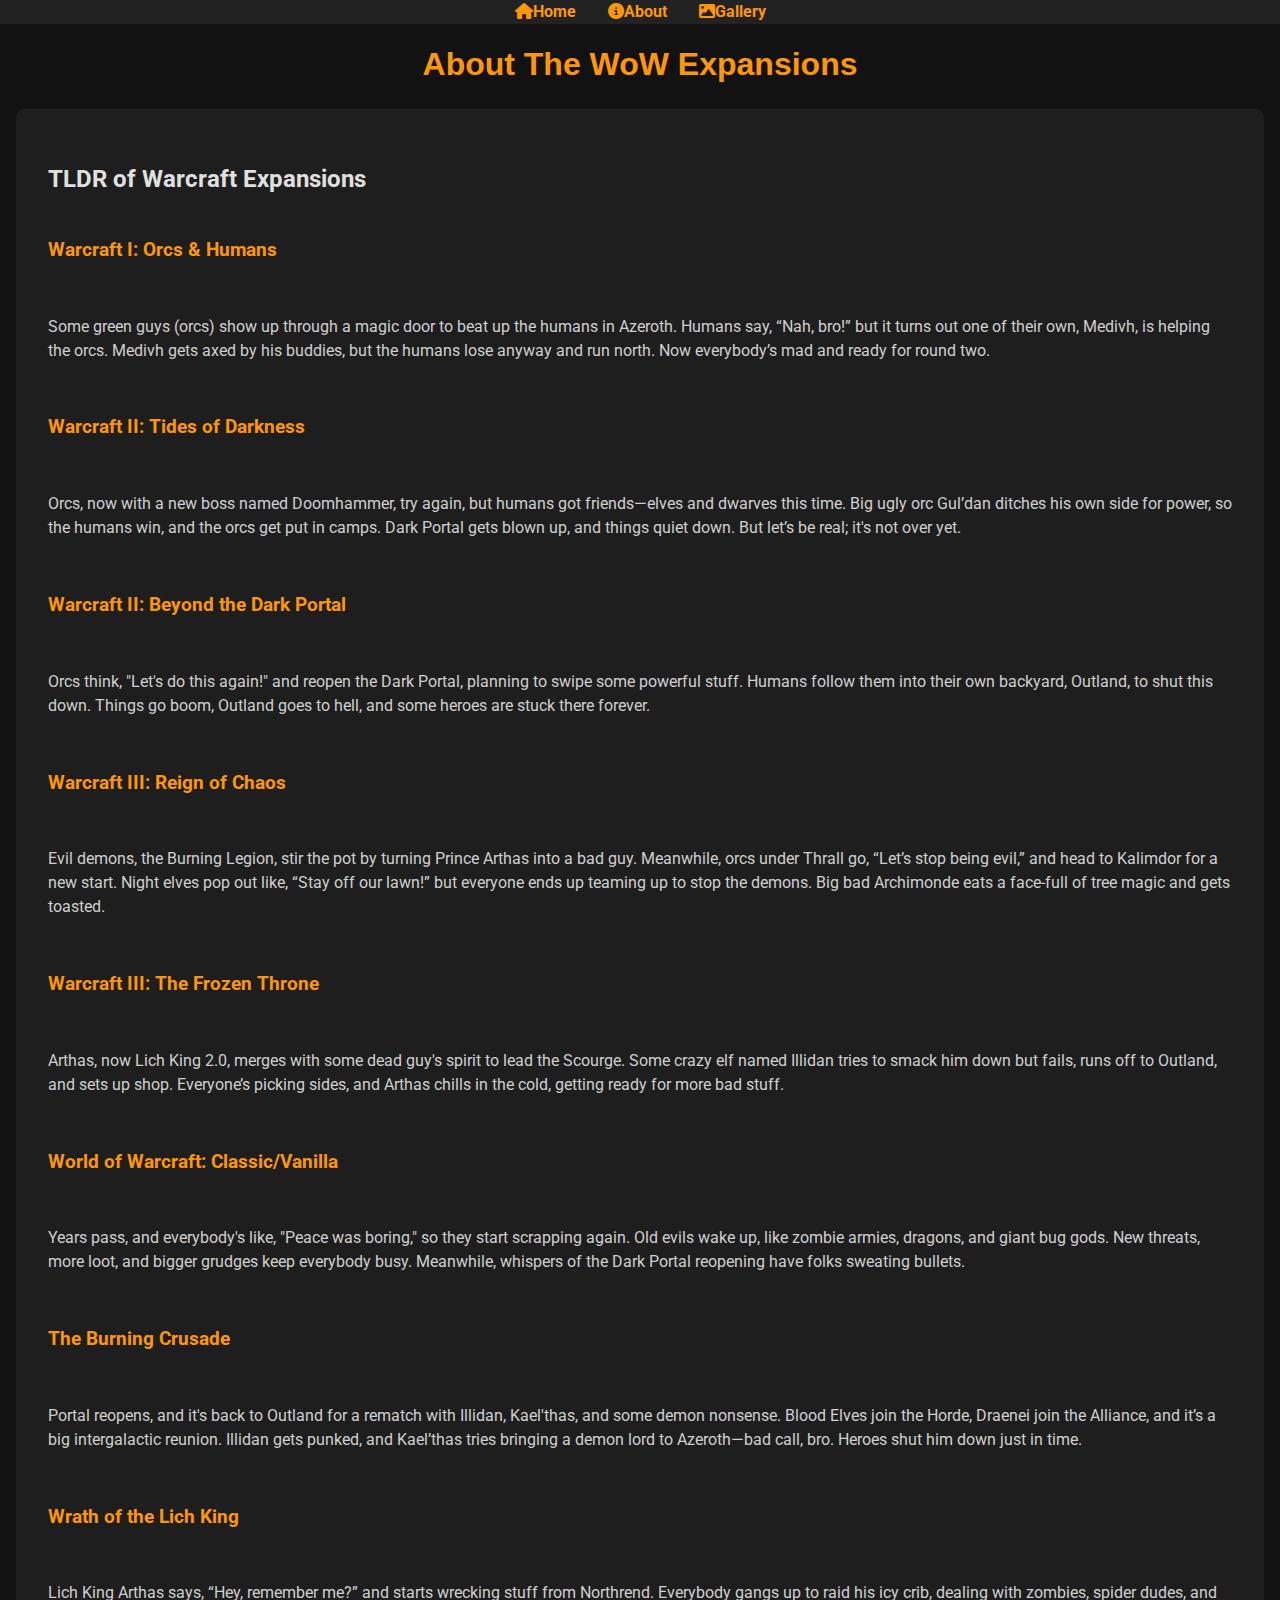
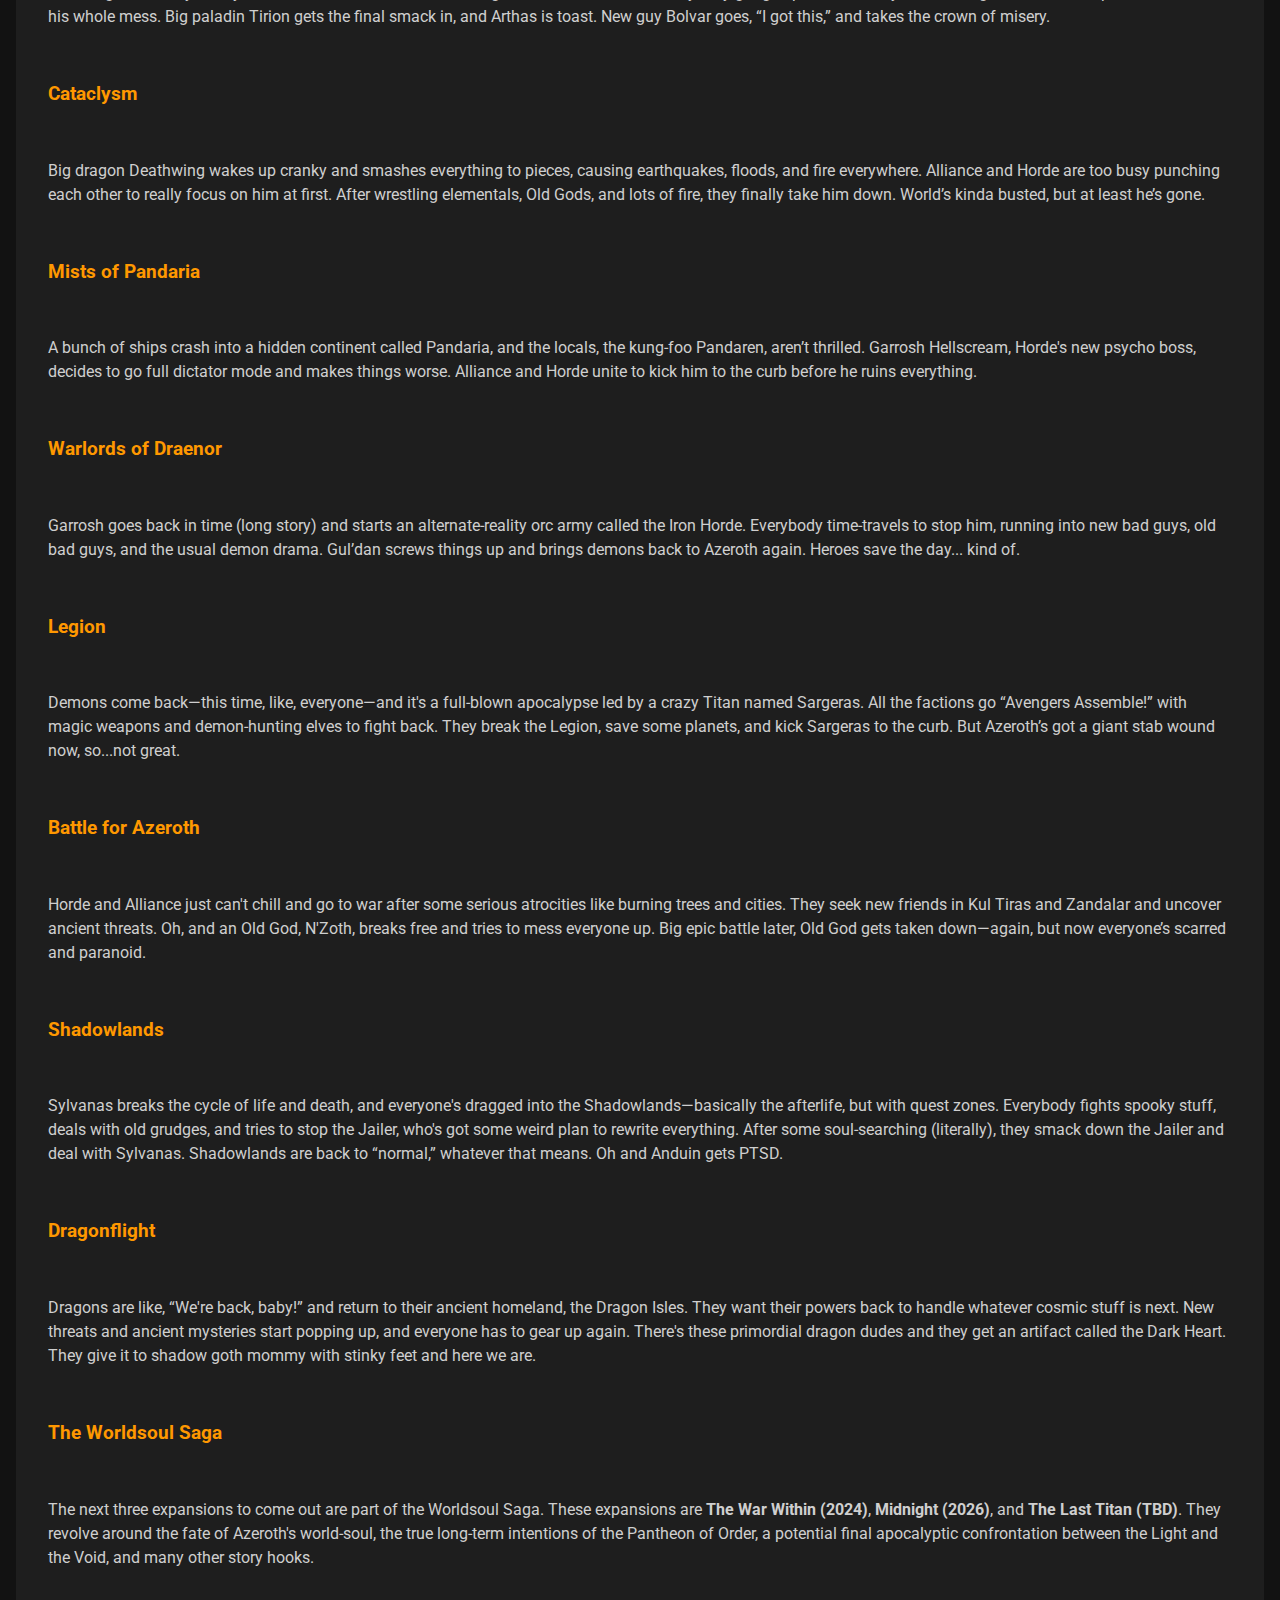
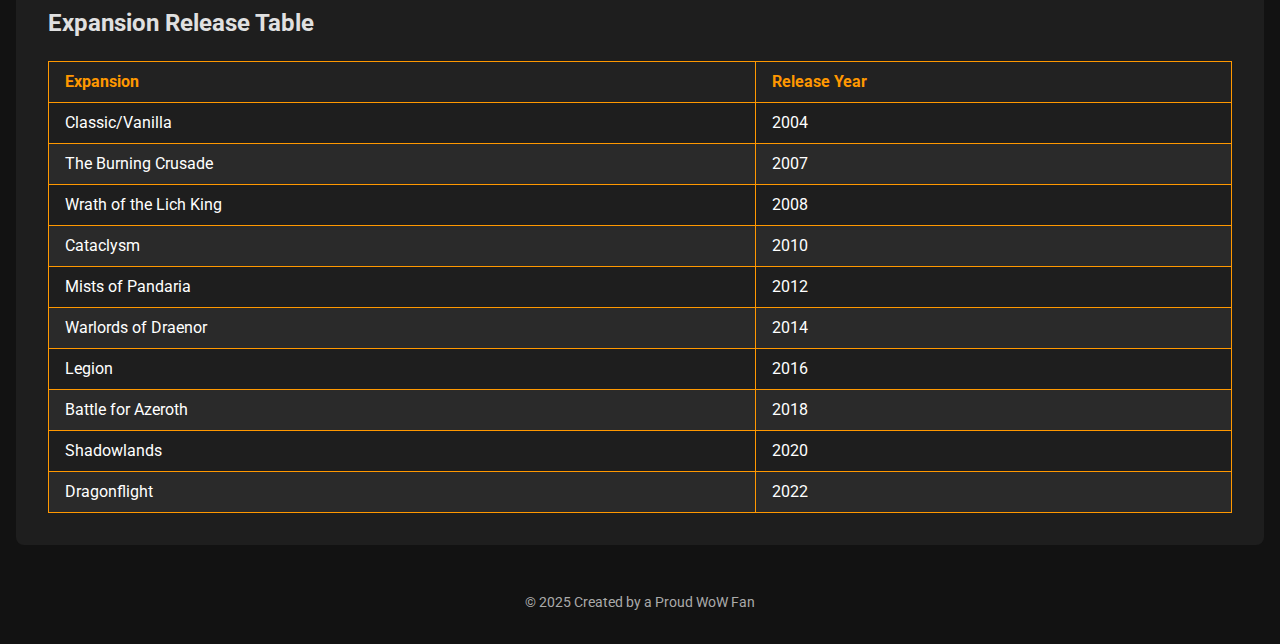
<file: about.html>
<!DOCTYPE html>
<html lang="en">
<head>
    <meta charset="UTF-8">
    <meta name="viewport" content="width=device-width, initial-scale=1.0">
    <title>About - World of Warcraft Fan Page</title>

    <link href="https://fonts.googleapis.com/css2?family=Roboto:wght@400;700&display=swap" rel="stylesheet">

    <link rel="stylesheet" href="https://cdnjs.cloudflare.com/ajax/libs/font-awesome/6.4.0/css/all.min.css">

    <link rel="icon" href="favicon.ico" type="image/x-icon">

    <link rel="stylesheet" href="styles.css">
</head>
<body>
    <nav class="navbar">
        <ul>
            <li><a href="index.html"><i class="fa fa-home"></i>Home</a></li>
            <li><a href="about.html"><i class="fa fa-info-circle"></i>About</a></li>
            <li><a href="gallery.html"><i class="fa fa-image"></i>Gallery</a></li>
        </ul>
    </nav>

    <h1 id="main-header">About The WoW Expansions</h1>

    <main class="content">
        <h2>TLDR of Warcraft Expansions</h2>

        <div class="expansion-list"> 
            <h3 style="color:#ff9800;">Warcraft I: Orcs & Humans</h3>
            <p>Some green guys (orcs) show up through a magic door to beat up the humans in Azeroth. Humans say, “Nah, bro!” but it turns out one of their own, Medivh, is helping the orcs. Medivh gets axed by his buddies, but the humans lose anyway and run north. Now everybody’s mad and ready for round two.</p>

            <h3 style="color:#ff9800;">Warcraft II: Tides of Darkness</h3>
            <p>Orcs, now with a new boss named Doomhammer, try again, but humans got friends—elves and dwarves this time. Big ugly orc Gul’dan ditches his own side for power, so the humans win, and the orcs get put in camps. Dark Portal gets blown up, and things quiet down. But let’s be real; it's not over yet.</p>

            <h3 style="color:#ff9800;">Warcraft II: Beyond the Dark Portal</h3>
            <p>Orcs think, "Let's do this again!" and reopen the Dark Portal, planning to swipe some powerful stuff. Humans follow them into their own backyard, Outland, to shut this down. Things go boom, Outland goes to hell, and some heroes are stuck there forever.</p>

            <h3 style="color:#ff9800;">Warcraft III: Reign of Chaos</h3>
            <p>Evil demons, the Burning Legion, stir the pot by turning Prince Arthas into a bad guy. Meanwhile, orcs under Thrall go, “Let’s stop being evil,” and head to Kalimdor for a new start. Night elves pop out like, “Stay off our lawn!” but everyone ends up teaming up to stop the demons. Big bad Archimonde eats a face-full of tree magic and gets toasted.</p>

            <h3 style="color:#ff9800;">Warcraft III: The Frozen Throne</h3>
            <p>Arthas, now Lich King 2.0, merges with some dead guy's spirit to lead the Scourge. Some crazy elf named Illidan tries to smack him down but fails, runs off to Outland, and sets up shop. Everyone’s picking sides, and Arthas chills in the cold, getting ready for more bad stuff.</p>

            <h3 style="color:#ff9800;">World of Warcraft: Classic/Vanilla</h3>
            <p>Years pass, and everybody's like, "Peace was boring," so they start scrapping again. Old evils wake up, like zombie armies, dragons, and giant bug gods. New threats, more loot, and bigger grudges keep everybody busy. Meanwhile, whispers of the Dark Portal reopening have folks sweating bullets.</p>

            <h3 style="color:#ff9800;">The Burning Crusade</h3>
            <p>Portal reopens, and it's back to Outland for a rematch with Illidan, Kael'thas, and some demon nonsense. Blood Elves join the Horde, Draenei join the Alliance, and it’s a big intergalactic reunion. Illidan gets punked, and Kael’thas tries bringing a demon lord to Azeroth—bad call, bro. Heroes shut him down just in time.</p>

            <h3 style="color:#ff9800;">Wrath of the Lich King</h3>
            <p>Lich King Arthas says, “Hey, remember me?” and starts wrecking stuff from Northrend. Everybody gangs up to raid his icy crib, dealing with zombies, spider dudes, and his whole mess. Big paladin Tirion gets the final smack in, and Arthas is toast. New guy Bolvar goes, “I got this,” and takes the crown of misery.</p>

            <h3 style="color:#ff9800;">Cataclysm</h3>
            <p>Big dragon Deathwing wakes up cranky and smashes everything to pieces, causing earthquakes, floods, and fire everywhere. Alliance and Horde are too busy punching each other to really focus on him at first. After wrestling elementals, Old Gods, and lots of fire, they finally take him down. World’s kinda busted, but at least he’s gone.</p>

            <h3 style="color:#ff9800;">Mists of Pandaria</h3>
            <p>A bunch of ships crash into a hidden continent called Pandaria, and the locals, the kung-foo Pandaren, aren’t thrilled. Garrosh Hellscream, Horde's new psycho boss, decides to go full dictator mode and makes things worse. Alliance and Horde unite to kick him to the curb before he ruins everything.</p>

            <h3 style="color:#ff9800;">Warlords of Draenor</h3>
            <p>Garrosh goes back in time (long story) and starts an alternate-reality orc army called the Iron Horde. Everybody time-travels to stop him, running into new bad guys, old bad guys, and the usual demon drama. Gul’dan screws things up and brings demons back to Azeroth again. Heroes save the day... kind of.</p>

            <h3 style="color:#ff9800;">Legion</h3>
            <p>Demons come back—this time, like, everyone—and it's a full-blown apocalypse led by a crazy Titan named Sargeras. All the factions go “Avengers Assemble!” with magic weapons and demon-hunting elves to fight back. They break the Legion, save some planets, and kick Sargeras to the curb. But Azeroth’s got a giant stab wound now, so...not great.</p>

            <h3 style="color:#ff9800;">Battle for Azeroth</h3>
            <p>Horde and Alliance just can't chill and go to war after some serious atrocities like burning trees and cities. They seek new friends in Kul Tiras and Zandalar and uncover ancient threats. Oh, and an Old God, N'Zoth, breaks free and tries to mess everyone up. Big epic battle later, Old God gets taken down—again, but now everyone’s scarred and paranoid.</p>

            <h3 style="color:#ff9800;">Shadowlands</h3>
            <p>Sylvanas breaks the cycle of life and death, and everyone's dragged into the Shadowlands—basically the afterlife, but with quest zones. Everybody fights spooky stuff, deals with old grudges, and tries to stop the Jailer, who's got some weird plan to rewrite everything. After some soul-searching (literally), they smack down the Jailer and deal with Sylvanas. Shadowlands are back to “normal,” whatever that means. Oh and Anduin gets PTSD.</p>

            <h3 style="color:#ff9800;">Dragonflight</h3>
            <p>Dragons are like, “We're back, baby!” and return to their ancient homeland, the Dragon Isles. They want their powers back to handle whatever cosmic stuff is next. New threats and ancient mysteries start popping up, and everyone has to gear up again. There's these primordial dragon dudes and they get an artifact called the Dark Heart. They give it to shadow goth mommy with stinky feet and here we are.</p>

            <h3 style="color:#ff9800;">The Worldsoul Saga</h3>
            <p>The next three expansions to come out are part of the Worldsoul Saga. These expansions are <strong>The War Within (2024)</strong>, <strong>Midnight (2026)</strong>, and <strong>The Last Titan (TBD)</strong>. They revolve around the fate of Azeroth's world-soul, the true long-term intentions of the Pantheon of Order, a potential final apocalyptic confrontation between the Light and the Void, and many other story hooks.</p>
        </div>

        <h2>Expansion Release Table</h2>
        <table>
            <thead>
                <tr>
                    <th>Expansion</th>
                    <th>Release Year</th>
                </tr>
            </thead>
            <tbody>
                <tr>
                    <td>Classic/Vanilla</td>
                    <td>2004</td>
                </tr>
                <tr>
                    <td>The Burning Crusade</td>
                    <td>2007</td>
                </tr>
                <tr>
                    <td>Wrath of the Lich King</td>
                    <td>2008</td>
                </tr>
                <tr>
                    <td>Cataclysm</td>
                    <td>2010</td>
                </tr>
                <tr>
                    <td>Mists of Pandaria</td>
                    <td>2012</td>
                </tr>
                <tr>
                    <td>Warlords of Draenor</td>
                    <td>2014</td>
                </tr>
                <tr>
                    <td>Legion</td>
                    <td>2016</td>
                </tr>
                <tr>
                    <td>Battle for Azeroth</td>
                    <td>2018</td>
                </tr>
                <tr>
                    <td>Shadowlands</td>
                    <td>2020</td>
                </tr>
                <tr>
                    <td>Dragonflight</td>
                    <td>2022</td>
                </tr>
            </tbody>
        </table>
    </main>

    <footer>
        <p>© 2025 Created by a Proud WoW Fan</p>
    </footer>
</body>
</html>
</file>
<file: styles.css>
html {
    scroll-behavior: smooth;
}

body {
    background-color: #121212;
    color: #e0e0e0;
    font-family: 'Roboto', sans-serif; 
    font-size: 1rem;
    line-height: 1.5;
    margin: 0;
    padding: 0;
}

#main-header {
    font-family: 'Verdana', sans-serif;
    font-size: 2rem;
    color: #ff9800;
    text-align: center;
    margin-top: 1rem;
}

.navbar ul {
    list-style-type: none;
    padding: 0;
    margin: 0;
    display: flex;
    justify-content: center;
    background-color: #222;
}

.navbar li {
    margin: 0 1rem;
}

.navbar a {
    color: #ff9800;
    text-decoration: none;
    font-weight: bold;
}

.navbar a:hover {
    text-decoration: underline;
}

.content {
    padding: 2rem;
    background-color: #1e1e1e;
    border-radius: 0.5rem;
    margin: 1rem;
}

.content p {
    color: #cfcfcf;
    font-size: 1rem;
    margin-bottom: 1rem;
}

#fun-fact {
    color: #2196f3;
}

a {
    color: #90caf9;
    text-decoration: none;
}

a:hover {
    text-decoration: underline;
}

footer {
    text-align: center;
    padding: 1rem;
    font-size: 0.9rem;
    color: #aaaaaa;
}

.expansion-list {
    display: flex;
    flex-direction: column;
    gap: 1rem;
}

.expansion-list section {
    background-color: #1e1e1e;
    padding: 1rem;
    border-radius: 0.5rem;
}

.gallery {
    display: grid;
    grid-template-columns: repeat(auto-fit, minmax(200px, 1fr));
    gap: 1rem;
}

.gallery-item {
    display: flex;
    flex-direction: column;
    align-items: center;
}

.gallery-item img {
    width: 100%;
    border-radius: 0.5rem;
}

.caption {
    margin-top: 0.5rem;
    font-size: 0.9rem;
    color: #ff9800;
    text-align: center;
}

.logo-container {
    display: flex;
    justify-content: center;
    margin-top: 1rem;
}

.logo-container img {
    width: 50%; 
    max-width: 400px;
}

table {
    width: 100%;
    border-collapse: collapse;
    margin-top: 1rem;
    background-color: #1e1e1e;
    color: #ffffff;
}

th, td {
    border: 1px solid #ff9800;
    padding: 0.5rem 1rem;
    text-align: left;
}

th {
    background-color: #222222;
    color: #ff9800;
}

tbody tr:nth-child(even) {
    background-color: #2a2a2a;
}

@media (max-width: 900px) {
    .navbar ul {
        flex-direction: column;
    }
    #main-header {
        font-size: 1.8rem;
    }
}

@media (max-width: 600px) {
    .content {
        padding: 1rem;
        margin: 0.5rem;
    }
    img {
        width: 90%;
    }
}

@media (max-width: 360px) {
    .navbar ul {
        flex-direction: column;
        font-size: 0.9rem;
    }

    #main-header {
        font-size: 1.5rem;
    }

    .content {
        padding: 0.5rem;
        margin: 0.5rem;
    }

    .expansion-list section {
        padding: 0.5rem;
    }

    .gallery {
        grid-template-columns: 1fr;
        gap: 0.5rem;
    }

    .gallery-item img {
        width: 100%;
    }

    .caption {
        font-size: 0.85rem;
    }
}
</file>
